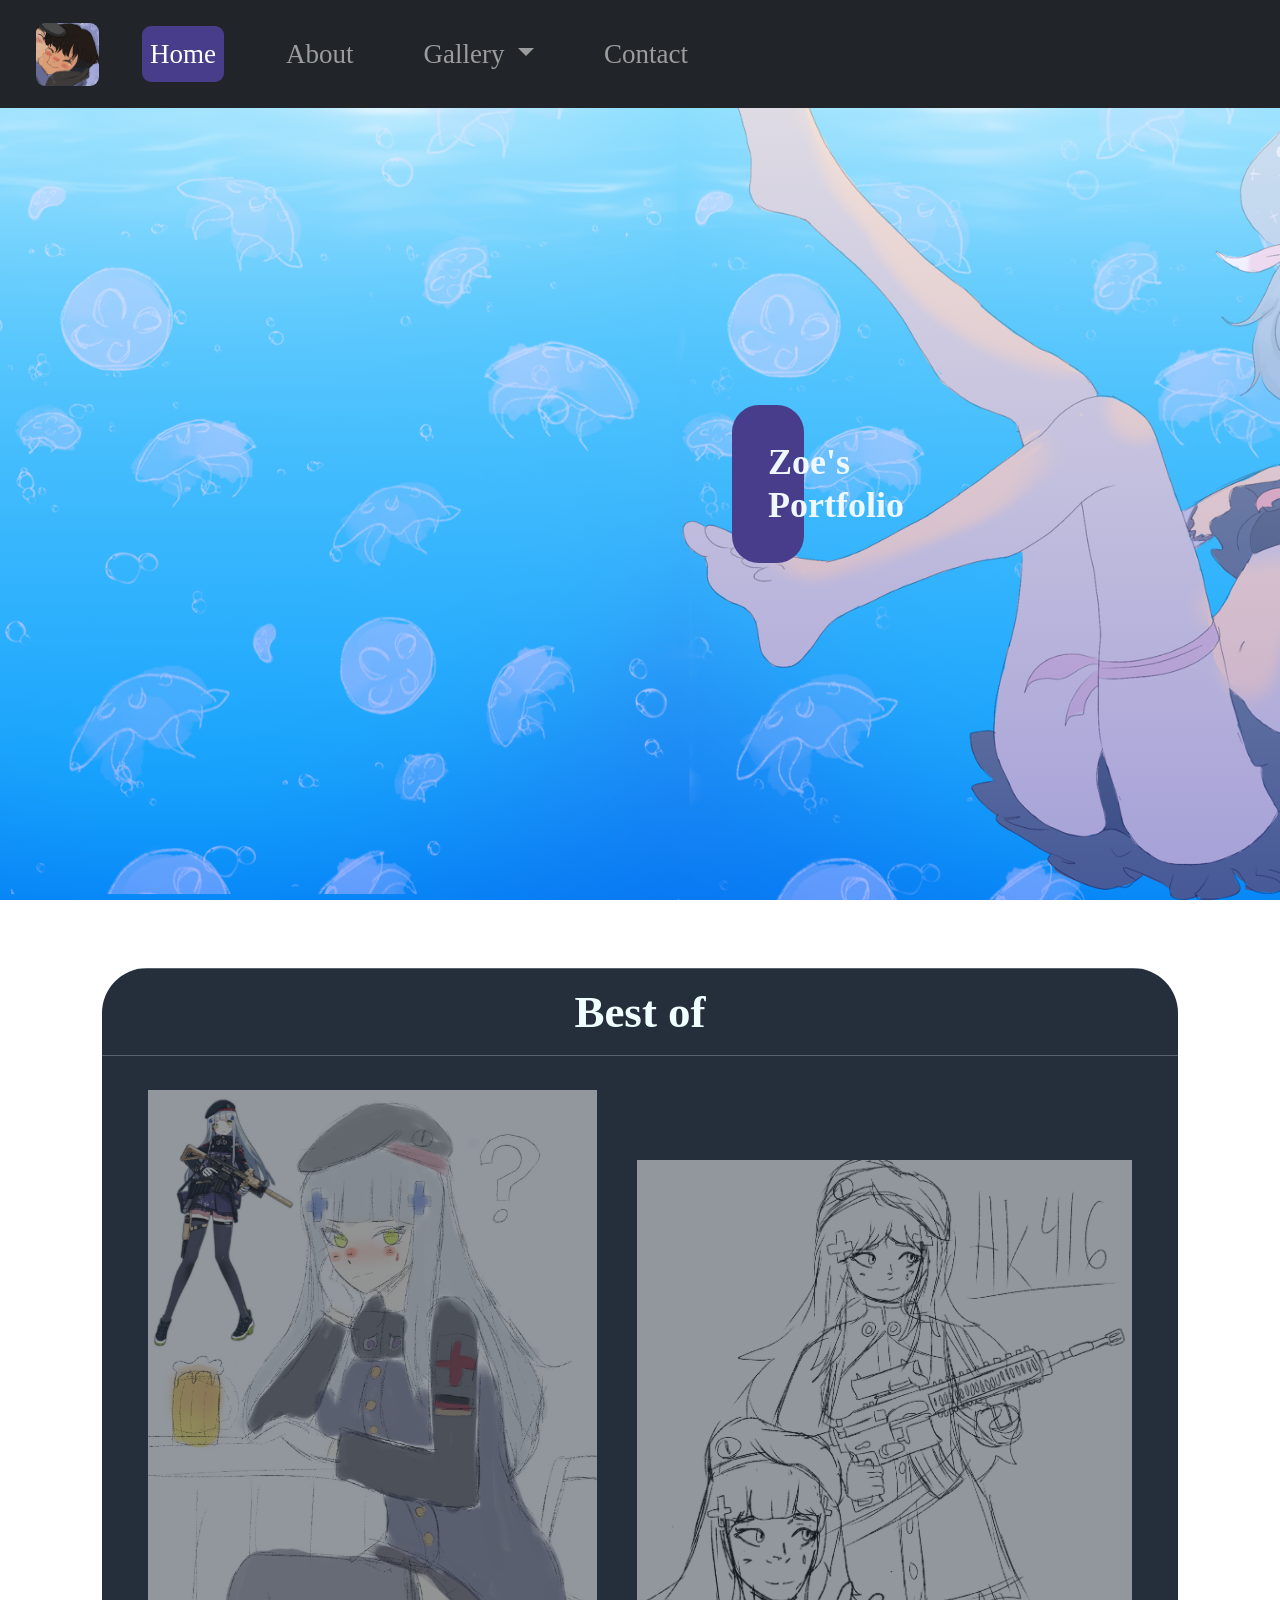
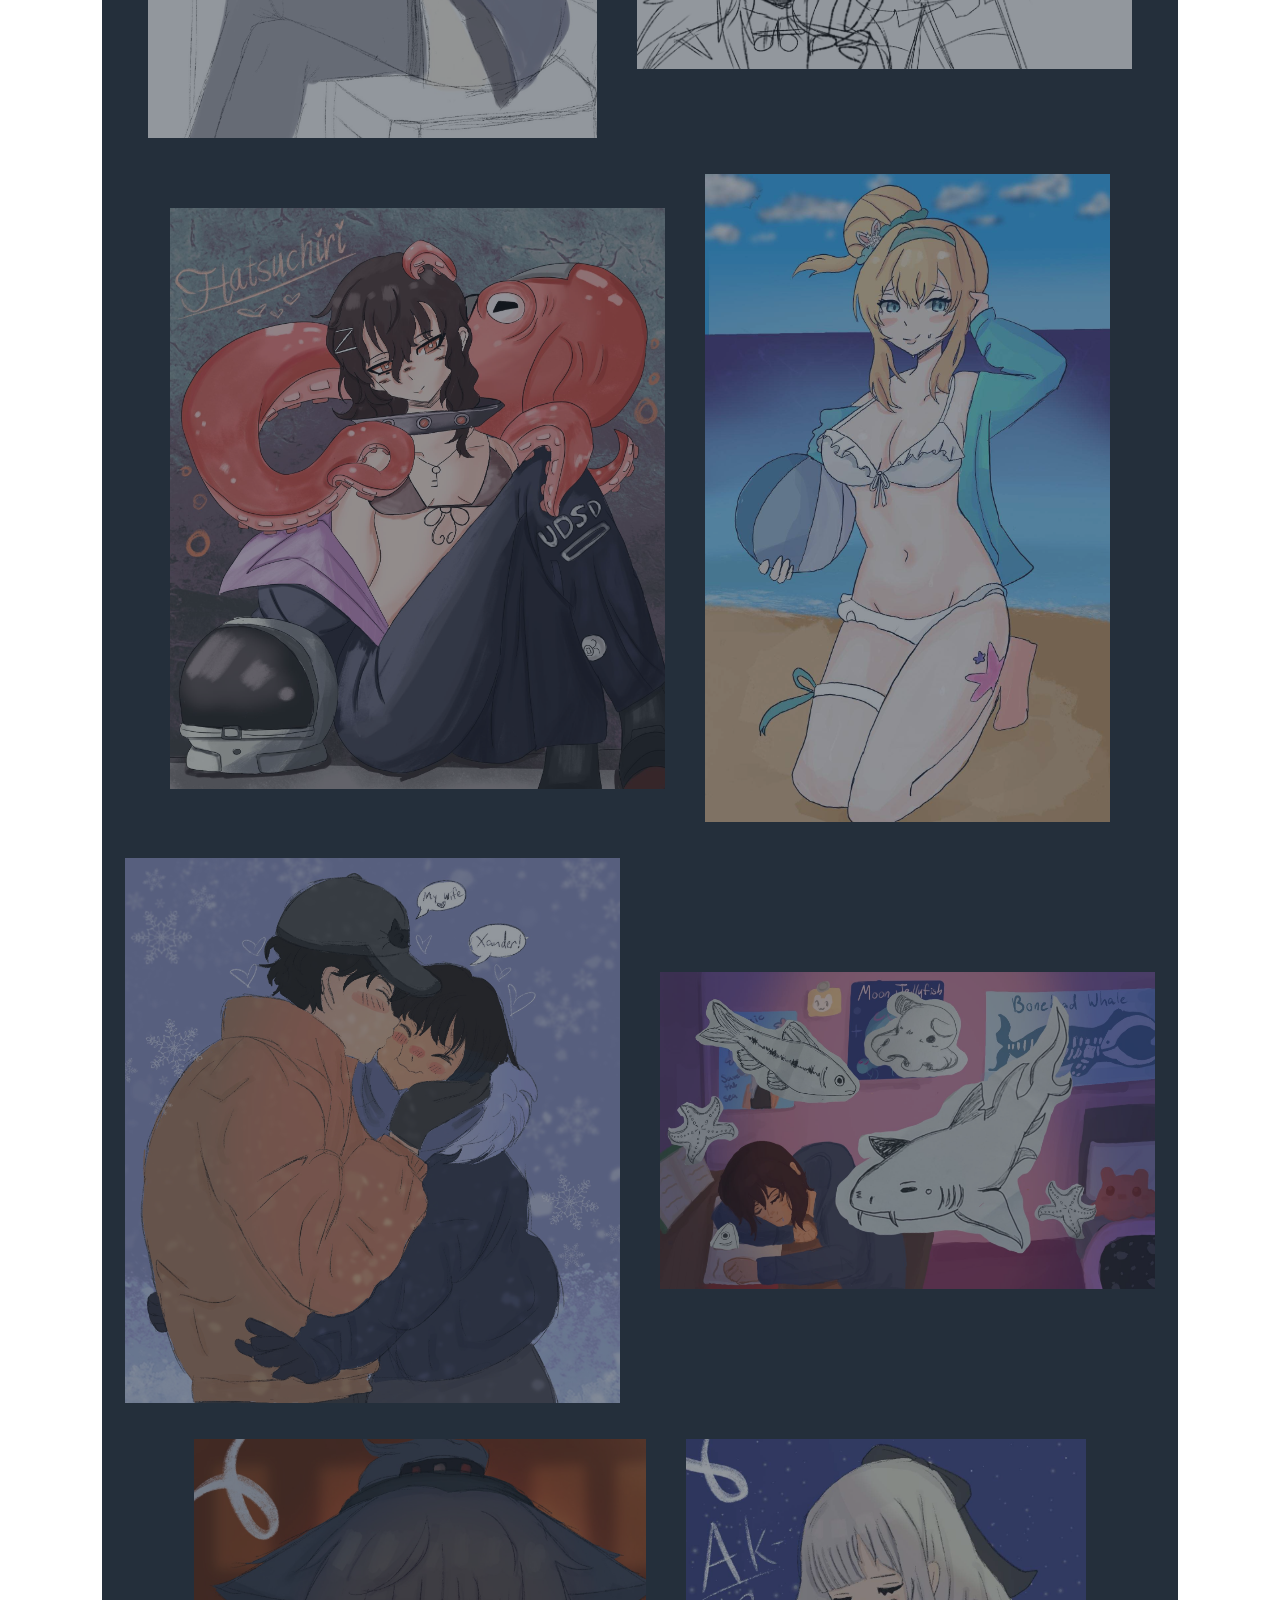
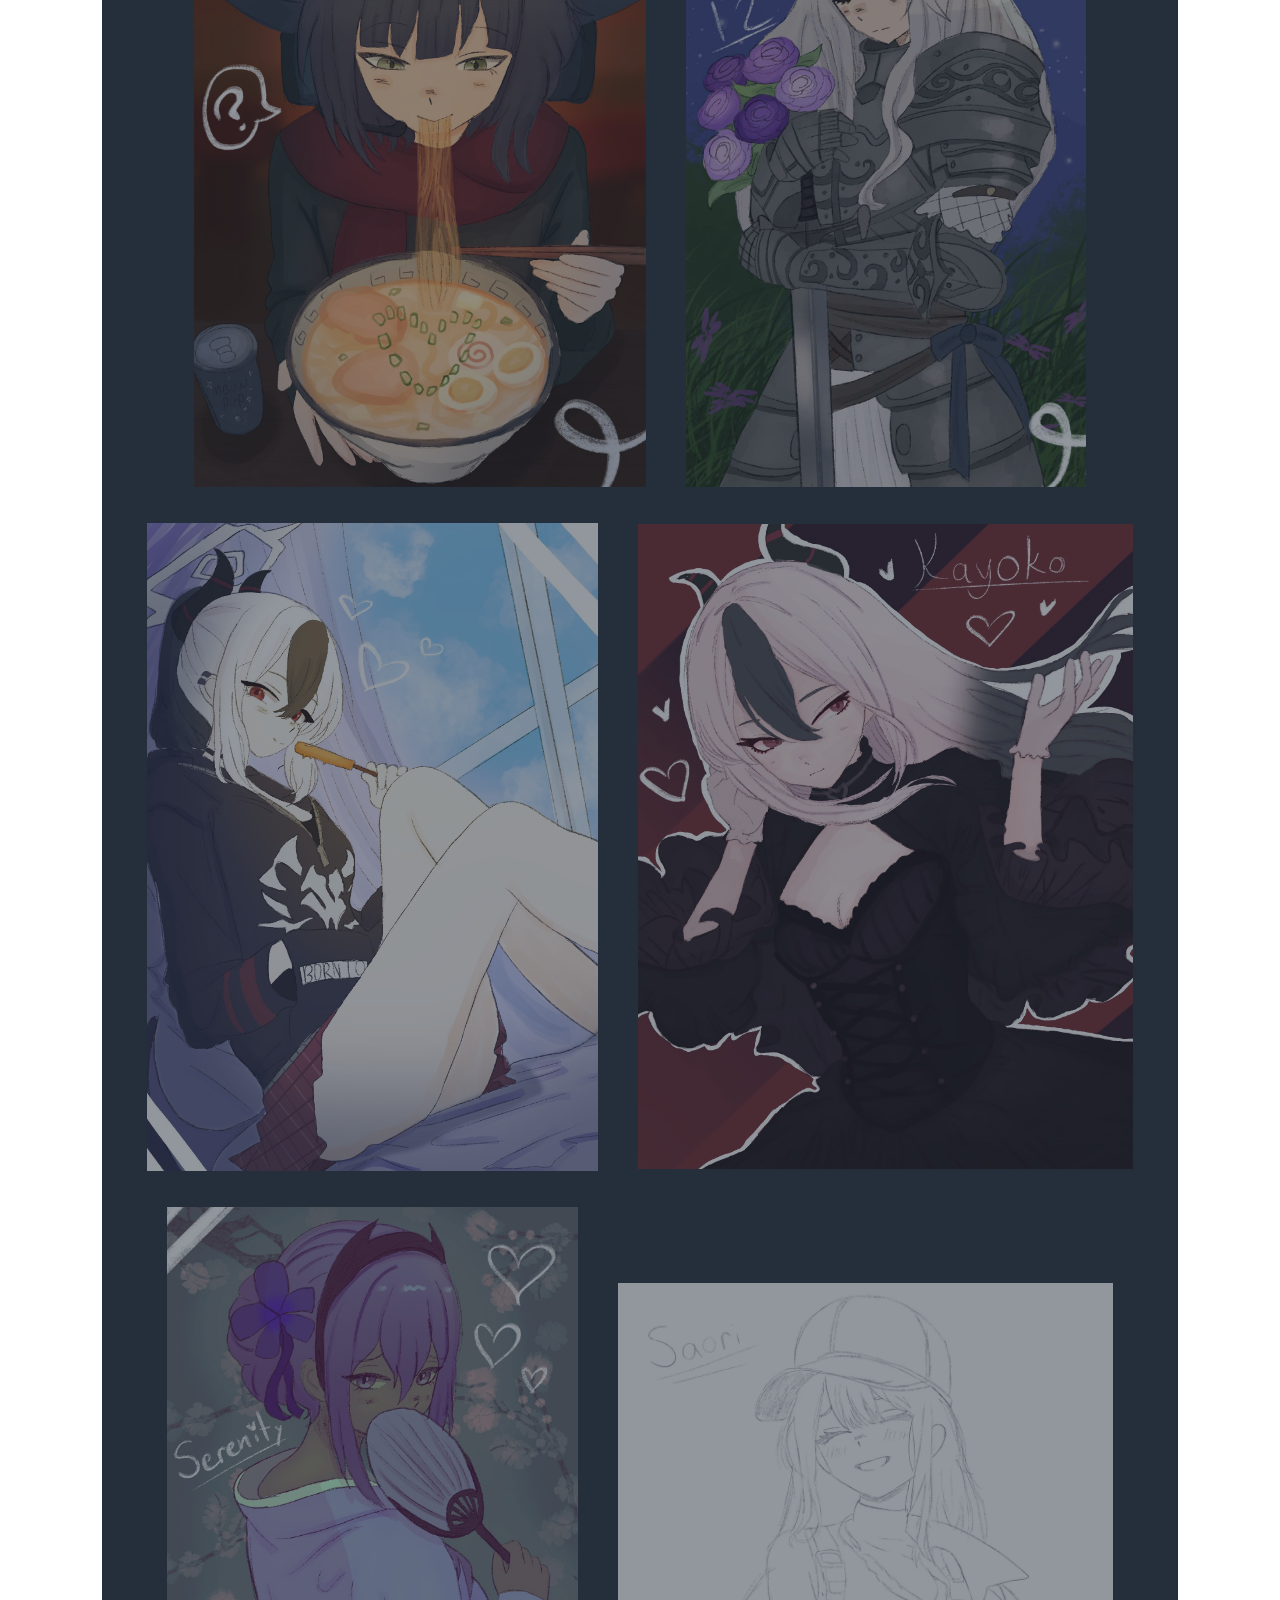
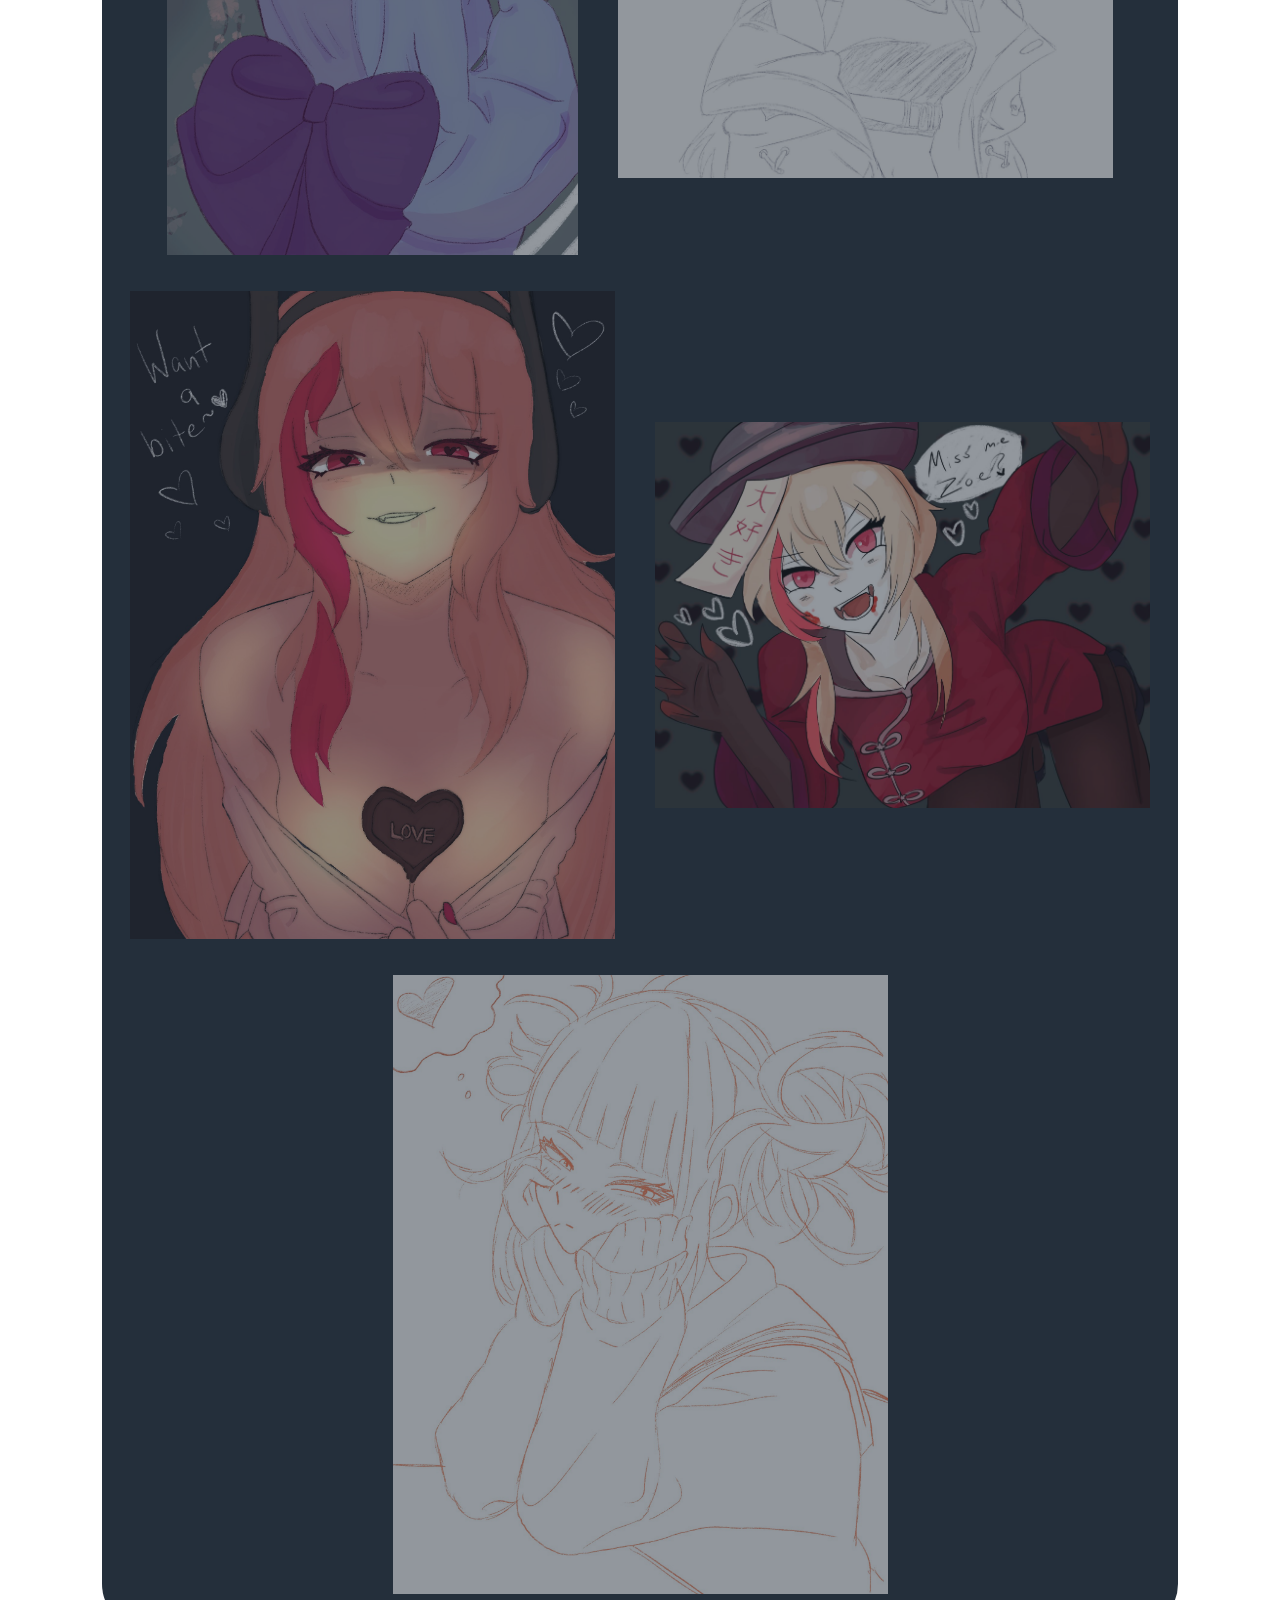
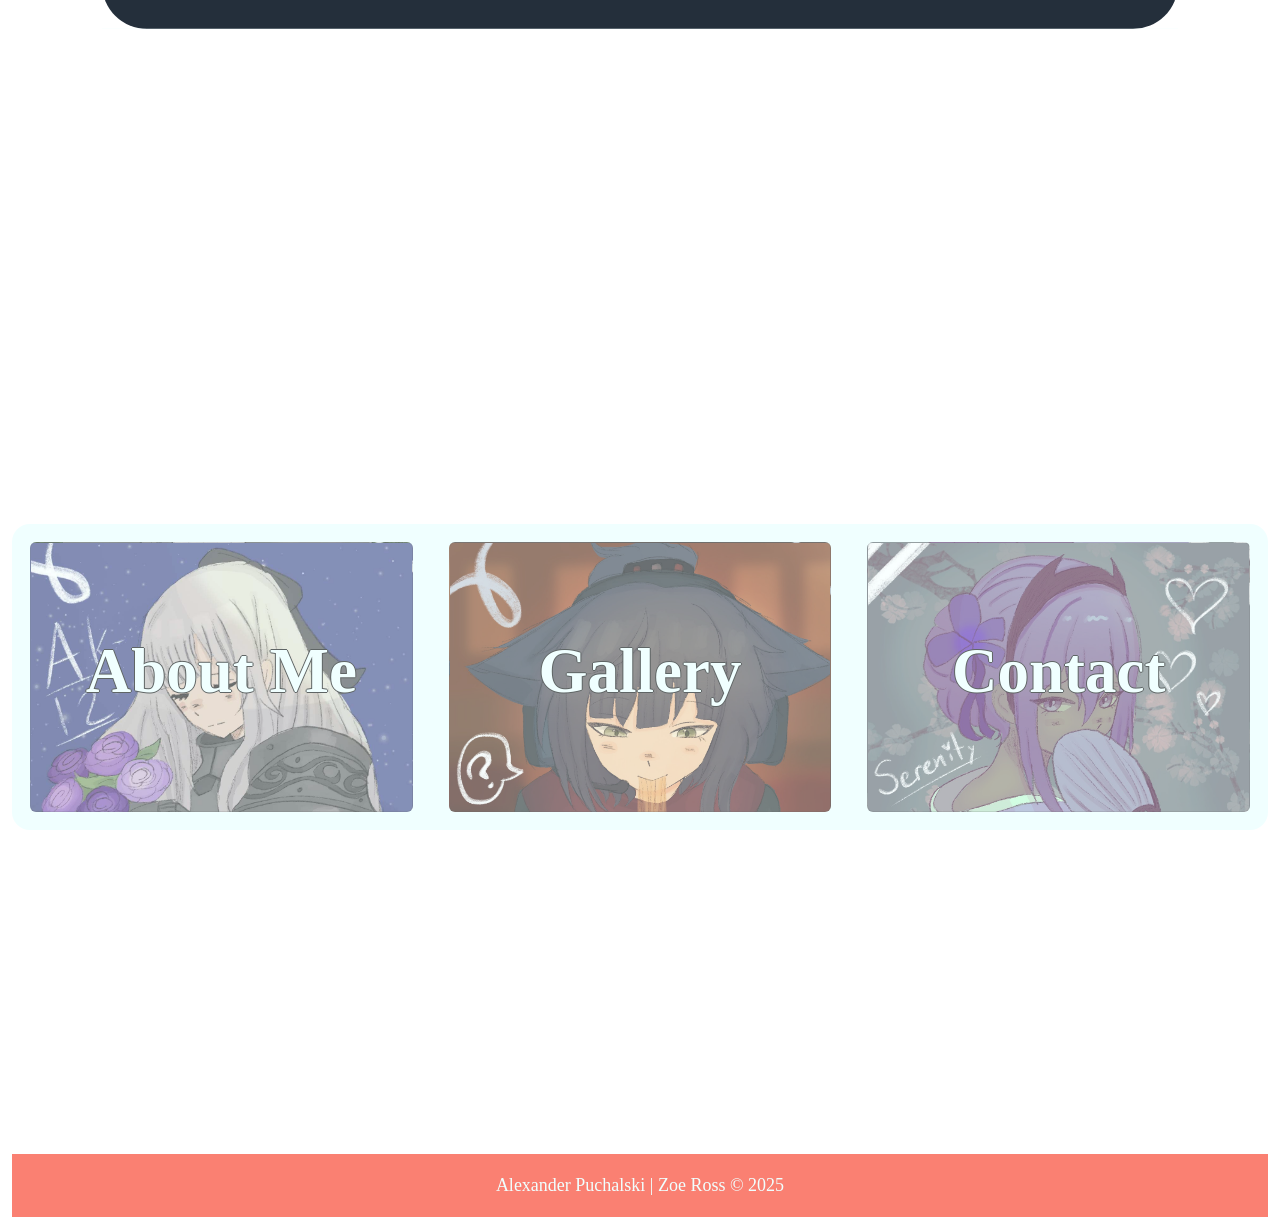
<file: index.html>
<!DOCTYPE html>
<html lang="en">
<head>
    <meta charset="UTF-8">
    <title>Home | Zoe's Portfolio</title>
    <meta name="viewport" content="width=device-width, initial-scale=1.0" />
    <link rel="icon" type="image/x-icon" href="favicon.ico">
    <link href="https://cdn.jsdelivr.net/npm/bootstrap@5.0.2/dist/css/bootstrap.min.css"
          rel="stylesheet"
          integrity="sha384-EVSTQN3/azprG1Anm3QDgpJLIm9Nao0Yz1ztcQTwFspd3yD65VohhpuuCOmLASjC"
          crossorigin="anonymous">
    <link href="css/main.css" rel="stylesheet">

</head>
<body>
    <style>
        body {
            background-image: linear-gradient(rgba(255,255,255, 0.5), rgba(0,0,255,0.2)), url(resources/bg1.png);
            background-size: cover;
            background-attachment: fixed;
        }
        div > h6{
            font-size: 5vh;
            color: azure;
            font-weight: bold;
        }
    </style>
    <div class="container-fluid" title="picture of Zoe's original character">
        <div class="row">
                <nav class="navbar navbar-expand-md
                        bg-dark navbar-dark"  style="position: fixed; z-index: 1;">
                    <!--change to brand image-->
                    <a class="navbar-brand" href="#"><img src="resources/logo.jpg"
                    title="Self Portrait of Zoe"></a>
                    <!--Title used in place of 'alt' sometimes-->
                    <button class="navbar-toggler" type="button"
                        data-bs-toggle="collapse" data-bs-target="#collapsibleNavbar">
                        <span class="navbar-toggler-icon"></span>
                    </button>
                    <div class="collapse navbar-collapse" id="collapsibleNavbar">
                        <ul class="navbar-nav">
                            <li class="nav-item">
                                <a class="nav-link active" href="index.html">Home</a>
                            </li>
                            <li class="nav-item">
                                <a class="nav-link" href="about.html">About</a>
                            </li>
                            <li class="nav-item dropdown">
                                <style>
                                    .dropdown-menu > a {
                                        color: darkslategray;
                                        padding: 1vh;
                                    }
                                    .dropdown-menu > hr {
                                        color: darkslategray;
                                    }
                                </style>
                                <a class="nav-link dropdown-toggle" href="#" id="navbardrop"
                                   data-toggle="dropdown" role="button" data-bs-toggle="dropdown" aria-expanded="false">
                                    Gallery
                                </a>
                                <div class="dropdown-menu">
                                    <a href="gallery.html#ocs">Original characters</a><hr>
                                    <a href="gallery.html#sopmod">M4 Sopmod II</a><hr>
                                    <a href="gallery.html#sere">Hassan of Serenity</a><hr>
                                    <a href="gallery.html#shuba">Oozora Subaru</a><hr>
                                    <a href="gallery.html#animals">Animals</a><hr>
                                    <a href="gallery.html#renders">Rendered drawings</a><hr>
                                    <a href="gallery.html#sketches">Sketches</a>
                                </div>
                            </li>     
                            <li class="nav-item">
                                <a class="nav-link" href="contact.html">Contact</a>
                            </li>
                        </ul>
                    </div>
                </nav>
            </div>
    <div style="margin: 45vh 80vh; text-align: center; color: aliceblue; justify-items: center;">
        <h1 style="background-color: darkslateblue; padding: 4vh; border-radius: 3vh; 
        font-size: 4vh; font-weight: bold;">
            Zoe's Portfolio
        </h1>
    </div>
    <div id="homeGallery">
        <div style="margin-top: 14vh;">
            <hr><h6>Best of<hr></h6>
            <img src="resources/416 (3).jpg">
            <img src="resources/416.png">
            <img src="resources/chiri (5).jpg">
            <img src="resources/main.jpg">
            <img src="resources/me (2).jpg">
            <img src="resources/ocs (4).jpg">
            <img src="resources/rendered (14).jpg">
            <img src="resources/rendered (20).jpg">
            <img src="resources/rendered (34).jpg">
            <img src="resources/rendered (35).jpg">
            <img src="resources/sere (4).jpg">
            <img src="resources/sketch (12).jpg">
            <img src="resources/sopmod (1).jpg">
            <img src="resources/sopmod (2).jpg">
            <img src="resources/toga (2).jpg"><hr>
        </div>
    </div>
    <div style="display: flex; justify-content: center; margin: 2vh 0; 
        background-color: azure; border-radius: 2vh;">
        <div class="card" style="background-image: url(resources/rendered\ \(20\).jpg);" 
        title="">
            <a href="about.html" class="stretched-link">About Me</a></div>
        <div class="card" style="background-image: url(resources/rendered\ \(14\).jpg);"
        title="">
            <a href="gallery.html" class="stretched-link">Gallery</a></div>
        <div class="card" style="background-image: url(resources/sere\ \(4\).jpg);"
        title="">
            <a href="contact.html" class="stretched-link">Contact</a></div>
    </div>
    <footer class="footer" style="position: static; margin-top: 36vh;">
        <div class="container">
            <div class="row">
                <span>Alexander Puchalski | Zoe Ross &copy; 2025</span>
            </div>
        </div>
    </footer>
    <script src="https://cdn.jsdelivr.net/npm/bootstrap@5.0.2/dist/js/bootstrap.bundle.min.js"
        integrity="sha384-MrcW6ZMFYlzcLA8Nl+NtUVF0sA7MsXsP1UyJoMp4YLEuNSfAP+JcXn/tWtIaxVXM"
        crossorigin="anonymous">
    </script>
</body>
</html>
</file>
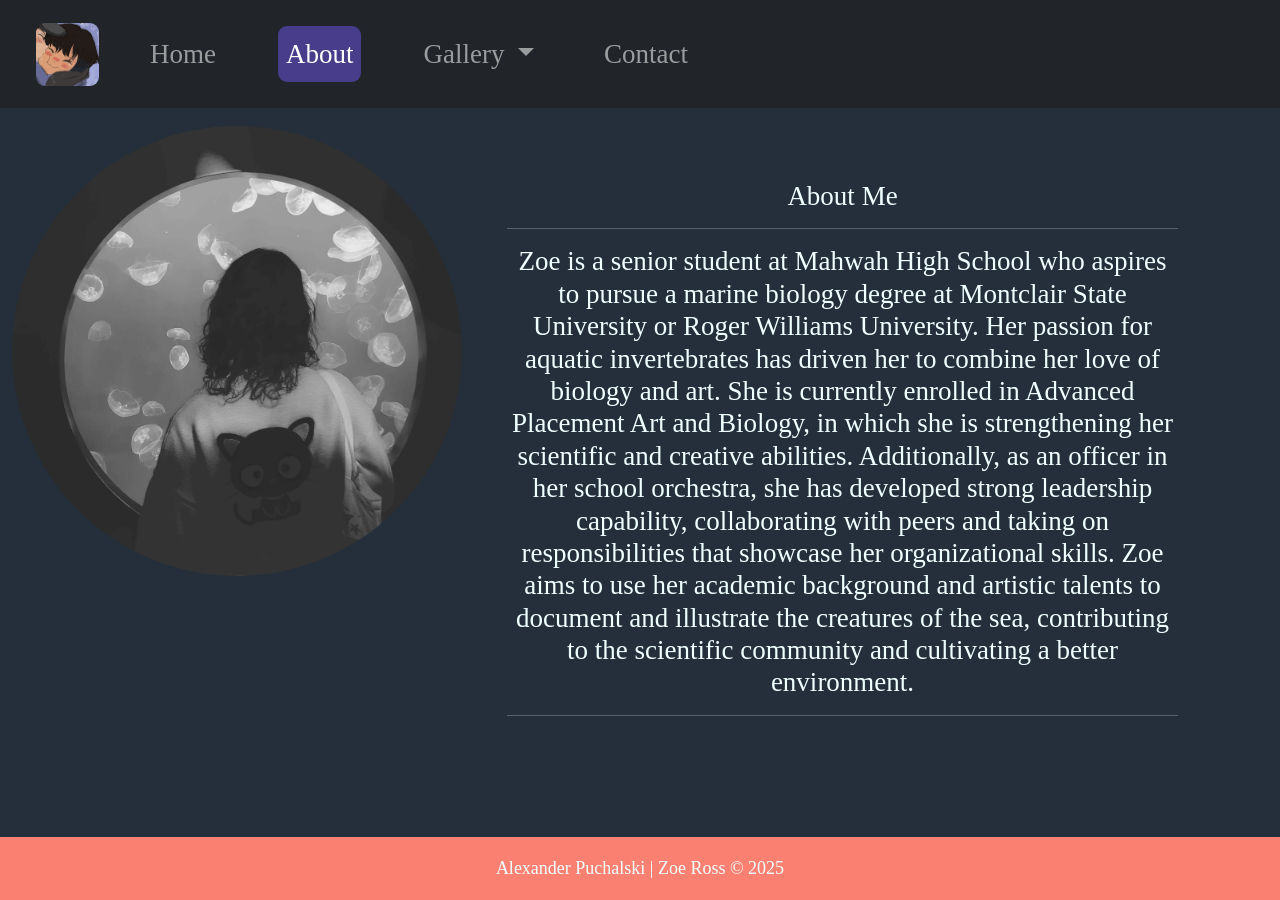
<file: about.html>
<!DOCTYPE html>
<html lang="en">
<head>
    <meta charset="UTF-8">
    <title>About | Zoe's Portfolio</title>
    <meta name="viewport" content="width=device-width, initial-scale=1.0" />
    <link rel="icon" type="image/x-icon" href="favicon.ico">
    <link href="https://cdn.jsdelivr.net/npm/bootstrap@5.0.2/dist/css/bootstrap.min.css"
          rel="stylesheet"
          integrity="sha384-EVSTQN3/azprG1Anm3QDgpJLIm9Nao0Yz1ztcQTwFspd3yD65VohhpuuCOmLASjC"
          crossorigin="anonymous">
    <link href="css/main.css" rel="stylesheet">

</head>
<body>
    <style>
        body {
            background-color: rgb(36, 47, 59);
        }
    </style>
    <div class="container-fluid">
        <div class="row">
                <nav class="navbar navbar-expand-md
                        bg-dark navbar-dark">
                    <!--change to brand image-->
                    <a class="navbar-brand" href="#"><img src="resources/logo.jpg"
                    title="Self Portrait of Zoe"></a>

                    <button class="navbar-toggler" type="button"
                        data-bs-toggle="collapse" data-bs-target="#collapsibleNavbar">
                        <span class="navbar-toggler-icon"></span>
                    </button>
                    <div class="collapse navbar-collapse" id="collapsibleNavbar">
                        <ul class="navbar-nav">
                            <li class="nav-item">
                                <a class="nav-link" href="index.html">Home</a>
                            </li>
                            <li class="nav-item">
                                <a class="nav-link active" href="about.html">About</a>
                            </li>
                            <li class="nav-item dropdown">
                                <style>
                                    .dropdown-menu > a {
                                        color: darkslategray;
                                        padding: 1vh;
                                    }
                                    .dropdown-menu > hr {
                                        color: darkslategray;
                                    }
                                </style>
                                <a class="nav-link dropdown-toggle" href="#" id="navbardrop"
                                   data-toggle="dropdown" role="button" data-bs-toggle="dropdown" aria-expanded="false">
                                    Gallery
                                </a>
                                <div class="dropdown-menu">
                                    <a href="gallery.html#ocs">Original characters</a><hr>
                                    <a href="gallery.html#sopmod">M4 Sopmod II</a><hr>
                                    <a href="gallery.html#sere">Hassan of Serenity</a><hr>
                                    <a href="gallery.html#shuba">Oozora Subaru</a><hr>
                                    <a href="gallery.html#animals">Animals</a><hr>
                                    <a href="gallery.html#renders">Rendered drawings</a><hr>
                                    <a href="gallery.html#sketches">Sketches</a>
                                </div>
                            </li>     
                            <li class="nav-item">
                                <a class="nav-link" href="contact.html">Contact</a>
                            </li>
                        </ul>
                    </div>
                </nav>
            </div>
    <div>
        <img src="resources/profile.jpg" class="pfp" title="Black and white portrait of Zoe at Adventure Aquarium">
        <h2 style="color: azure; font-size: 3vh; 
        text-align: center; margin: 2vh 10vh 2vh 55vh; padding-top: 6vh;">
        About Me 
        <hr class="solid">
        Zoe is a senior student at Mahwah High School 
        who aspires to pursue a marine biology degree at Montclair State University or Roger Williams
        University. Her passion for aquatic invertebrates has driven her to combine her love of biology  
        and art. She is currently enrolled in Advanced Placement Art and Biology, in which she is 
        strengthening her scientific and creative abilities. Additionally, as an officer in her school 
        orchestra, she has developed strong leadership capability, collaborating with peers and taking 
        on responsibilities that showcase her organizational skills. Zoe aims to use her academic 
        background and artistic talents to document and illustrate the creatures of the sea, contributing 
        to the scientific community and cultivating a better environment.<hr></h2>
    </div>
    <footer class="footer">
        <div class="container">
            <div class="row">
                <span>Alexander Puchalski | Zoe Ross &copy; 2025</span>
            </div>
        </div>
    </footer>
    <script src="https://cdn.jsdelivr.net/npm/bootstrap@5.0.2/dist/js/bootstrap.bundle.min.js"
        integrity="sha384-MrcW6ZMFYlzcLA8Nl+NtUVF0sA7MsXsP1UyJoMp4YLEuNSfAP+JcXn/tWtIaxVXM"
        crossorigin="anonymous">
    </script>
</body>
</html>
</file>
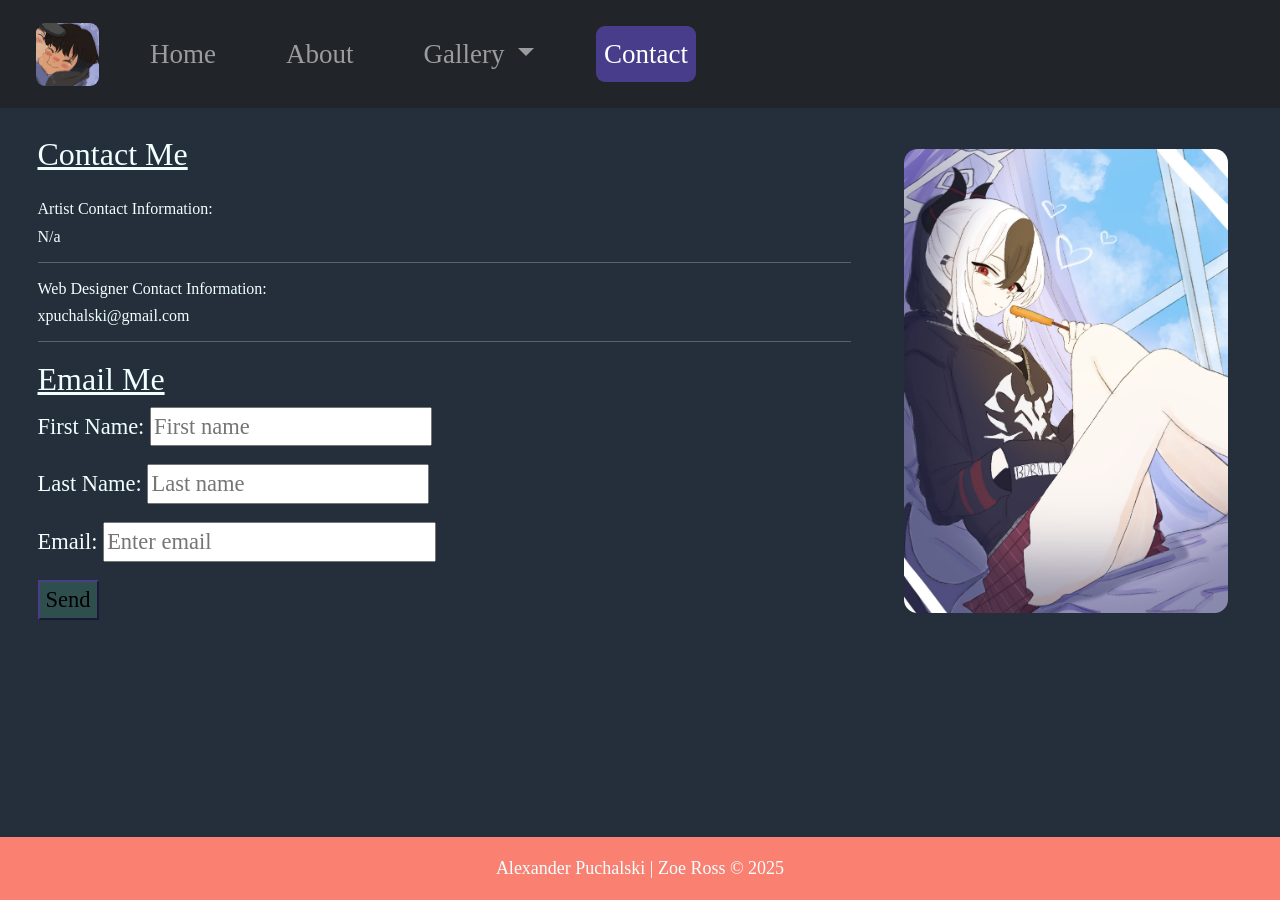
<file: contact.html>
<!DOCTYPE html>
<html lang="en">
<head>
    <meta charset="UTF-8">
    <title>Contact | Zoe's Portfolio</title>
    <meta name="viewport" content="width=device-width, initial-scale=1.0" />
    <link rel="icon" type="image/x-icon" href="favicon.ico">
    <link href="https://cdn.jsdelivr.net/npm/bootstrap@5.0.2/dist/css/bootstrap.min.css"
          rel="stylesheet"
          integrity="sha384-EVSTQN3/azprG1Anm3QDgpJLIm9Nao0Yz1ztcQTwFspd3yD65VohhpuuCOmLASjC"
          crossorigin="anonymous">
    <link href="css/main.css" rel="stylesheet">

</head>
<body>
    <style>
        body {
            background-color: rgb(36, 47, 59);
        }
        .btn-primary{
            background-color: darkslategray;
            border-color: darkslateblue;
        }
        .btn-primary [type='submit']:hover{
            background-color: darkslateblue;
        }
        .contactForms{
            color: azure; 
            margin: 3vh 3vh 3vh 1.5vh;
        }
        .contactForms > form > div {
            margin-top: 2vh;
            margin-bottom: 2vh;
        }
    </style>
    <div class="container-fluid">
        <div class="row">
                <nav class="navbar navbar-expand-md
                        bg-dark navbar-dark">
                    <!--change to brand image-->
                    <a class="navbar-brand" href="#"><img src="resources/logo.jpg"
                    alt="Self Portrait of Zoe"></a>

                    <button class="navbar-toggler" type="button"
                        data-bs-toggle="collapse" data-bs-target="#collapsibleNavbar">
                        <span class="navbar-toggler-icon"></span>
                    </button>
                    <div class="collapse navbar-collapse" id="collapsibleNavbar">
                        <ul class="navbar-nav">
                            <li class="nav-item">
                                <a class="nav-link" href="index.html">Home</a>
                            </li>
                            <li class="nav-item">
                                <a class="nav-link" href="about.html">About</a>
                            </li>
                            <li class="nav-item dropdown">
                                <style>
                                    .dropdown-menu > a {
                                        color: darkslategray;
                                        padding: 1vh;
                                    }
                                    .dropdown-menu > hr {
                                        color: darkslategray;
                                    }
                                </style>
                                <a class="nav-link dropdown-toggle" href="#" id="navbardrop"
                                   data-toggle="dropdown" role="button" data-bs-toggle="dropdown" aria-expanded="false">
                                    Gallery
                                </a>
                                <div class="dropdown-menu">
                                    <a href="gallery.html#ocs">Original characters</a><hr>
                                    <a href="gallery.html#sopmod">M4 Sopmod II</a><hr>
                                    <a href="gallery.html#sere">Hassan of Serenity</a><hr>
                                    <a href="gallery.html#shuba">Oozora Subaru</a><hr>
                                    <a href="gallery.html#animals">Animals</a><hr>
                                    <a href="gallery.html#renders">Rendered drawings</a><hr>
                                    <a href="gallery.html#sketches">Sketches</a>
                                </div>
                            </li>     
                            <li class="nav-item">
                                <a class="nav-link active" href="contact.html">Contact</a>
                            </li>
                        </ul>
                    </div>
                </nav>
            </div>
        <img src="resources/rendered (34).jpg" alt="" style="position: relative; float: right;
        width: 36vh; margin: 4.5vh; border-radius: 1.5vh;">
        <div class="row contactForms" style="font-size: 2.5vh;">
            <u><h2>Contact Me</h2></u>
            <form action="">
                <div>
                    <h6>Artist Contact Information:<br></h6>
                    <h6><a href="">N/a</a></h6>
                    <hr class="dotted">
                    <h6>Web Designer Contact Information:<br></h6>
                    <h6><a href="xpuchalski@gmail.com">xpuchalski@gmail.com</a></h6>
                    <hr class="solid">
                </div>
                <div class="form-group">
                    <u><h2 style="margin-left: 0rem;">Email Me</h2></u>
                    <label for="firstname">First Name:</label>
                    <input type="text" id="firstname"
                            placeholder="First name" name="firstname" maxlength="20" 
                            minlength="4"> 
                </div>
                <div class="form-group">
                    <label for="lastname">Last Name: </label>
                    <input type="text" id="lastname"
                            placeholder="Last name" name="lastname" maxlength="20" 
                            minlength="4">
                </div>
                <div class="form-group">
                    <label for="email">Email:</label>
                    <input type="text" id="email"
                    placeholder="Enter email" name="email" style="width: 37vh;">
                </div>
                <button type="submit" class="btn-primary">Send</button>
            </form>
        </row>
    <footer class="footer">
        <div class="container">
            <div class="row">
                <span>Alexander Puchalski | Zoe Ross &copy; 2025</span>
            </div>
        </div>
    </footer>
    <script src="https://cdn.jsdelivr.net/npm/bootstrap@5.0.2/dist/js/bootstrap.bundle.min.js"
        integrity="sha384-MrcW6ZMFYlzcLA8Nl+NtUVF0sA7MsXsP1UyJoMp4YLEuNSfAP+JcXn/tWtIaxVXM"
        crossorigin="anonymous">
    </script>
</body>
</html>
</file>
<file: css/main.css>
.footer {
    position: fixed;
    left: 0;
    bottom: 0;
    width: 100%;
    text-align: center;
    padding: 2vh;
    font-size: 2vh !important;
    background-color: salmon;
    color: azure;
    font-size: 2vh;
}
font-face{
    font-family: 'architects-daughter';
    src: url('/resources/Architects_Daughter/ArchitectsDaughter-Regular.ttf');
}

*{
    font-family: 'architects-daughter';
    src: url('/resources/Architects_Daughter/ArchitectsDaughter-Regular.ttf');
}

.card {
    opacity: 0.6;
    width: 45vh !important;
    height: 30vh !important;
    background-size: cover;
    overflow: hidden !important;
    margin: 2vh;
    color:azure;
    text-align: center;
    font-size: 7vh;
    font-weight: bold;
    text-shadow: -1px 0 black, 0 1px black, 1px 0 black, 0 -1px black;
    padding:9vh 2vh;
    display: block;
    position:relative;

}

.card:hover{
    opacity: 0.9;
}

a{
    text-decoration: none;
    color: azure;
}

a:hover{
    color: darkslateblue;
    z-index: -10;
}

link [type="image/x-icon"] {
    border-radius: 2vh;
}

hr {
    font-size: 3vh;
    color: azure;
    font-weight: bold;
}

.navbar {
    height: 12vh;
    background-color: #242F3B;
    margin: 0;
    padding: 0 4vh 0;
}

.nav-link{
    font-size: 3vh;
}
.nav-link :hover{
    color: azure;
}

.navbar-nav > li{
    margin: 0 1vh;
}
.navbar-brand > img{
    width: 7vh;
    height: 7vh;
    border-radius: 1vh;
}

.nav-item {
    padding: 0 2vh 0;
}

.active{
    background-color: darkslateblue;
    background-size: cover;
    overflow: hidden;
    border-radius: 1vh;
}

.sidenav {
    height: 100%; 
    width: 20vh; 
    position: fixed; 
    z-index: 1; 
    background-color: #212529; 
    overflow-x: hidden; 
    padding-top: 12vh;
    left: 0;
}

.sidenav a {
    justify-content: center;
    text-align: center;
    text-decoration: none;
    font-size: 3vh;
    color: #9B9D9E;
    display: block;
    padding: 0 2vh;
}

@media screen and (max-height: 64vh) {
    .sidenav {padding-top: 2vh;}
    .sidenav a {font-size: 3vh;}
}

#homeGallery{
    background-color: #242F3B;
    margin: 15vh 10vh 55vh;
    align-items: center; 
    justify-content: center;
    text-align: center;
    display: block;
    border-radius: 5vh;
}

#homeGallery > div > img{
    margin: 2vh;
    opacity: 0.5;
    max-width: 55vh;
    max-height: 72vh;
    position: relative;
}

#homeGallery > div > img:hover{
    border-radius: 2.5vh;
    max-width: 72vh;
    opacity: 1;
    max-height: 90vh;
}

#galleryContainer{
    margin: 12vh auto 0;
    padding-left: 15vh;
    align-items: center; 
    justify-content: center;
    text-align: center;
    display: block;
    width: 100% !important;
}

#galleryContainer > div > img{
    margin: 2vh;
    opacity: 0.5;
    max-width: 44vh;
    max-height: 57vh;
    position: relative;
}

#galleryContainer > div > img:hover{
    border-radius: 2vh;
    max-width: 48vh;
    max-height: 60vh;
    opacity: 1;
}

.pfp{
    border-radius: 25vh;
    width: 50vh;
    height: 50vh;
    object-fit: cover;
    object-position: 50% 17%;
    display: inline-block;
    position: absolute;
}
</file>
